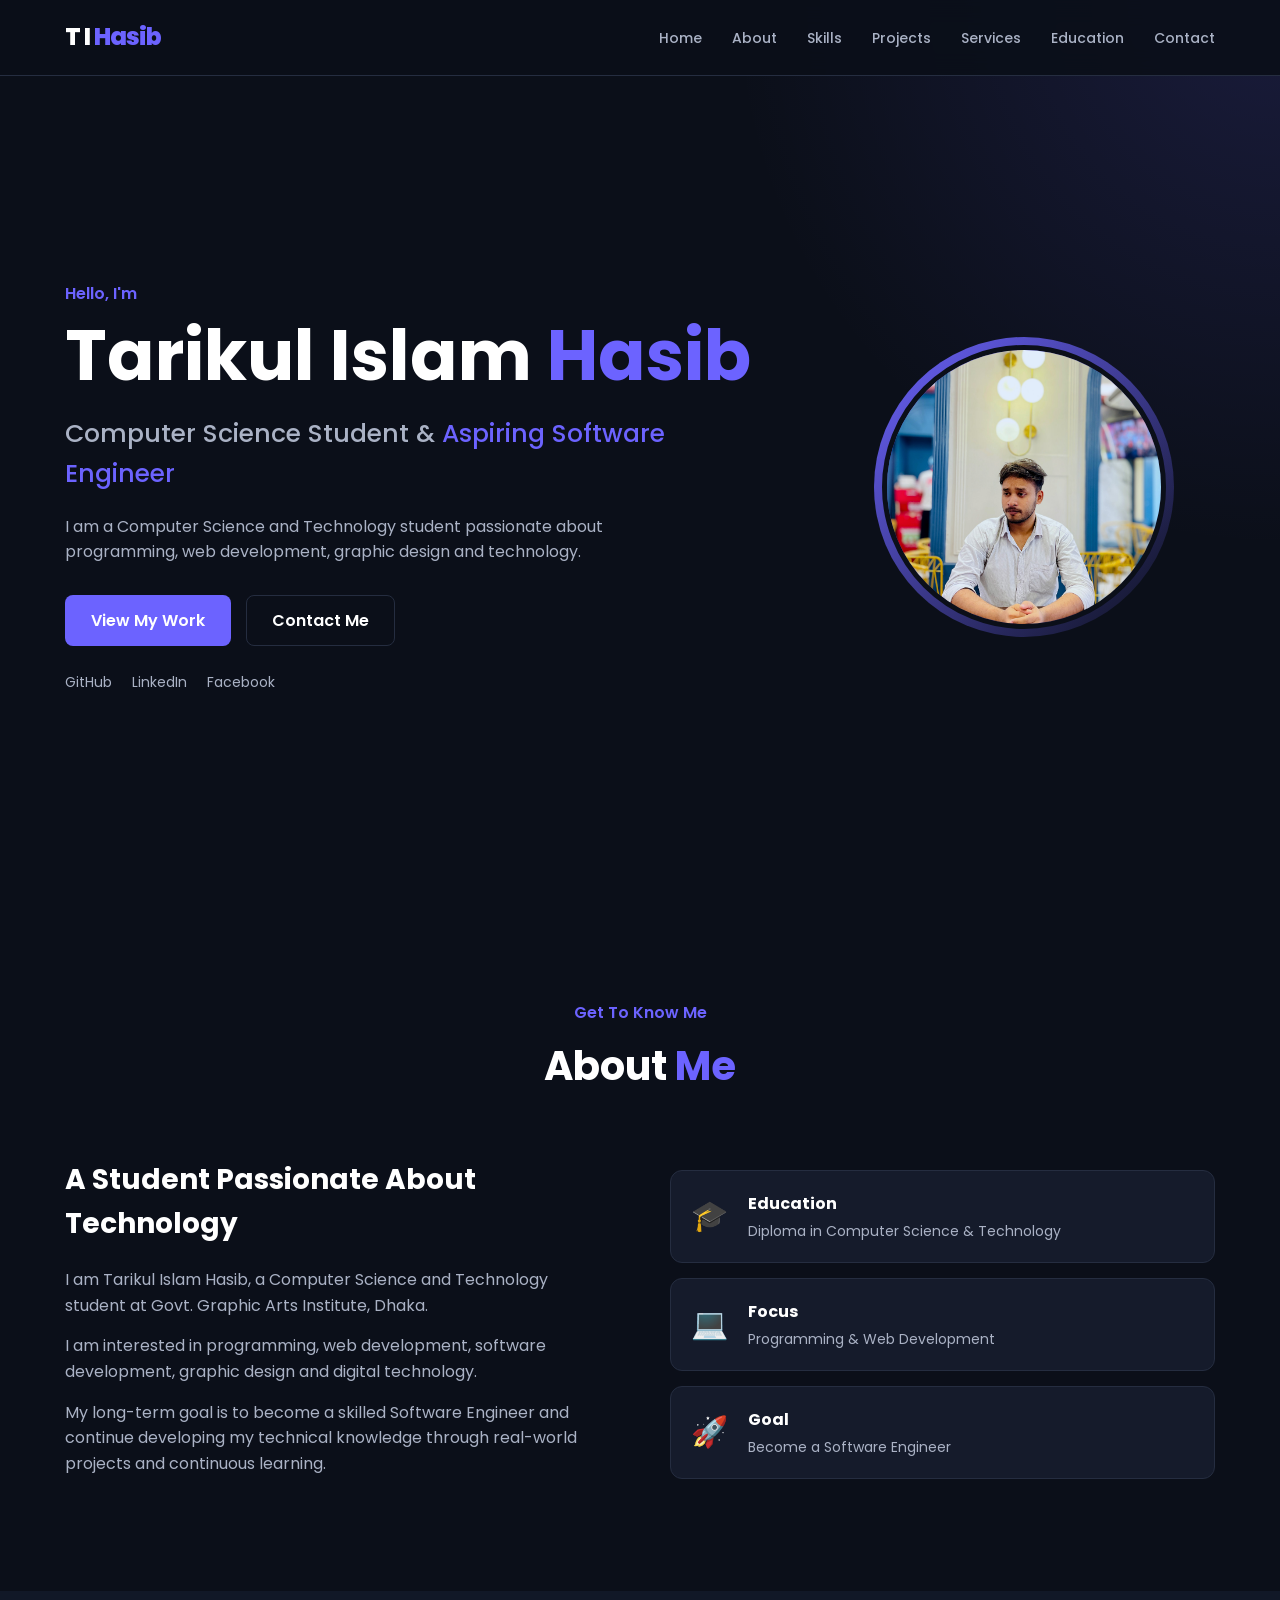
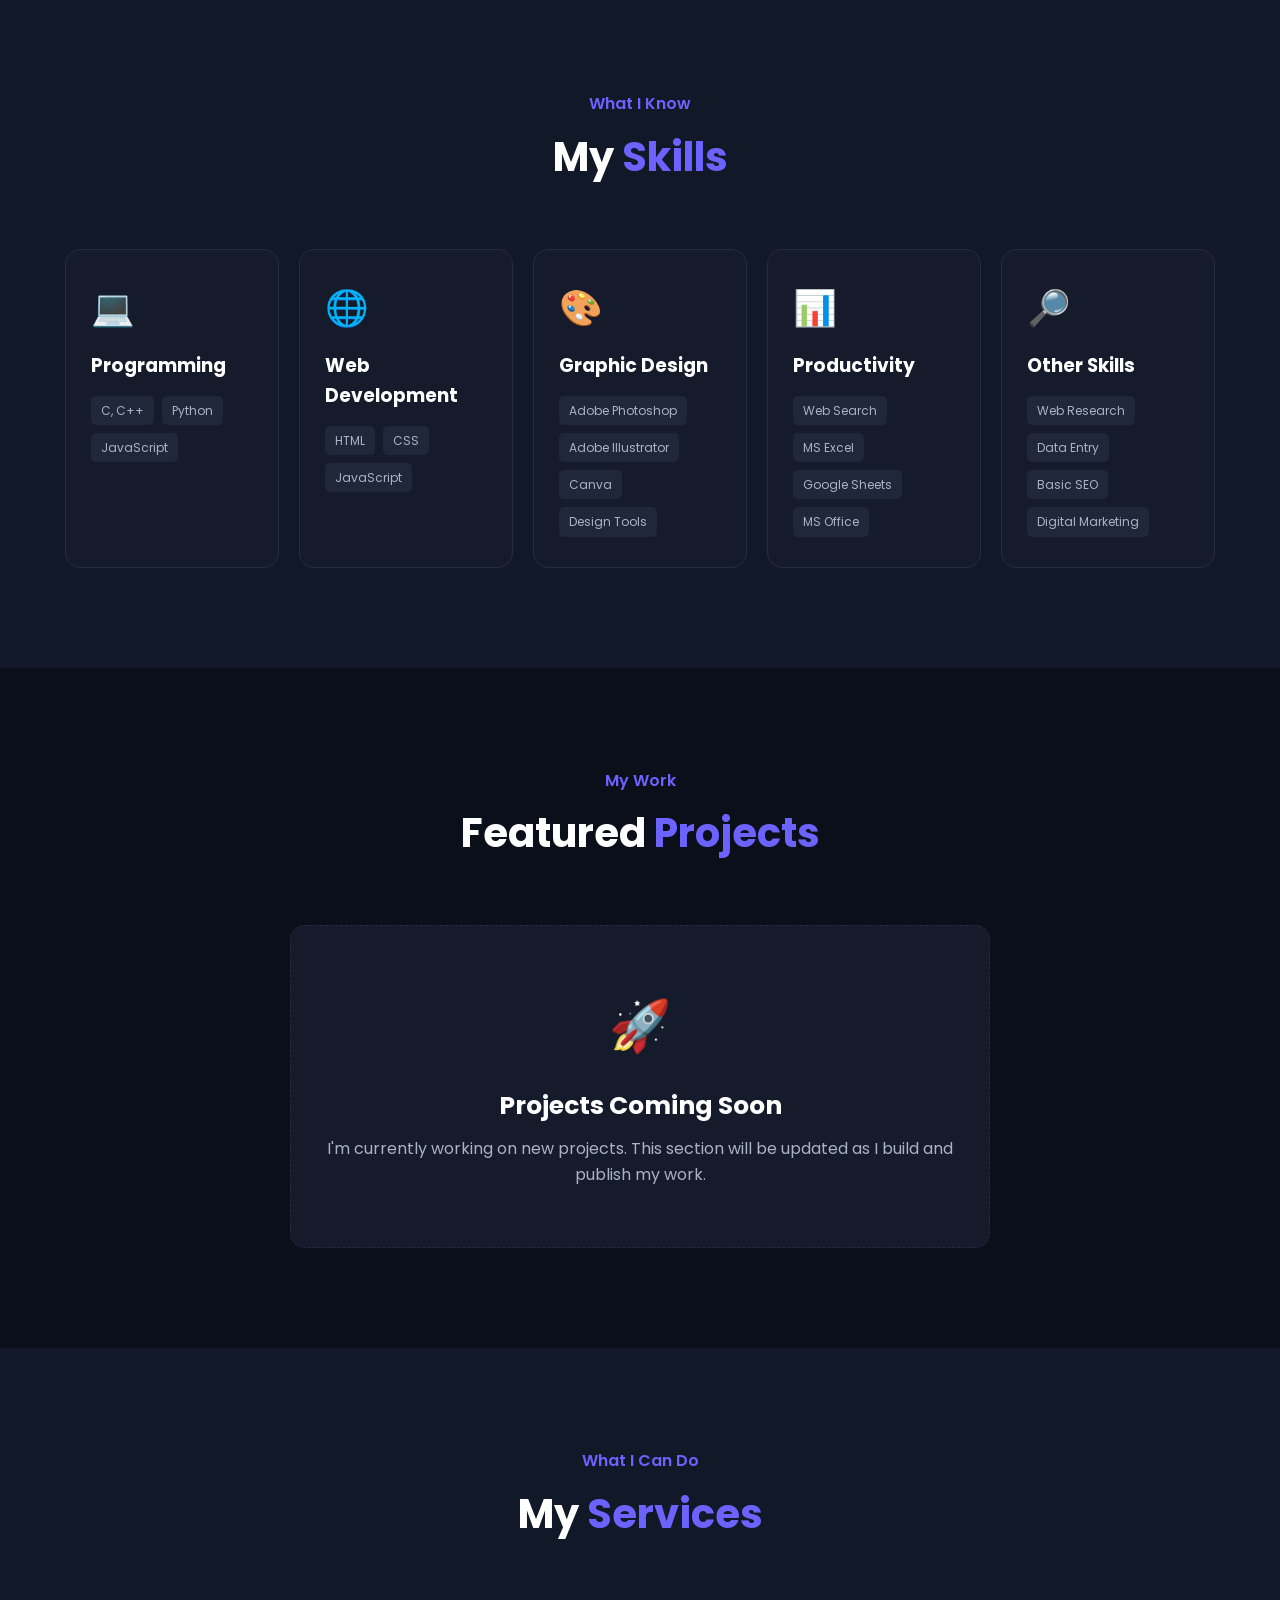
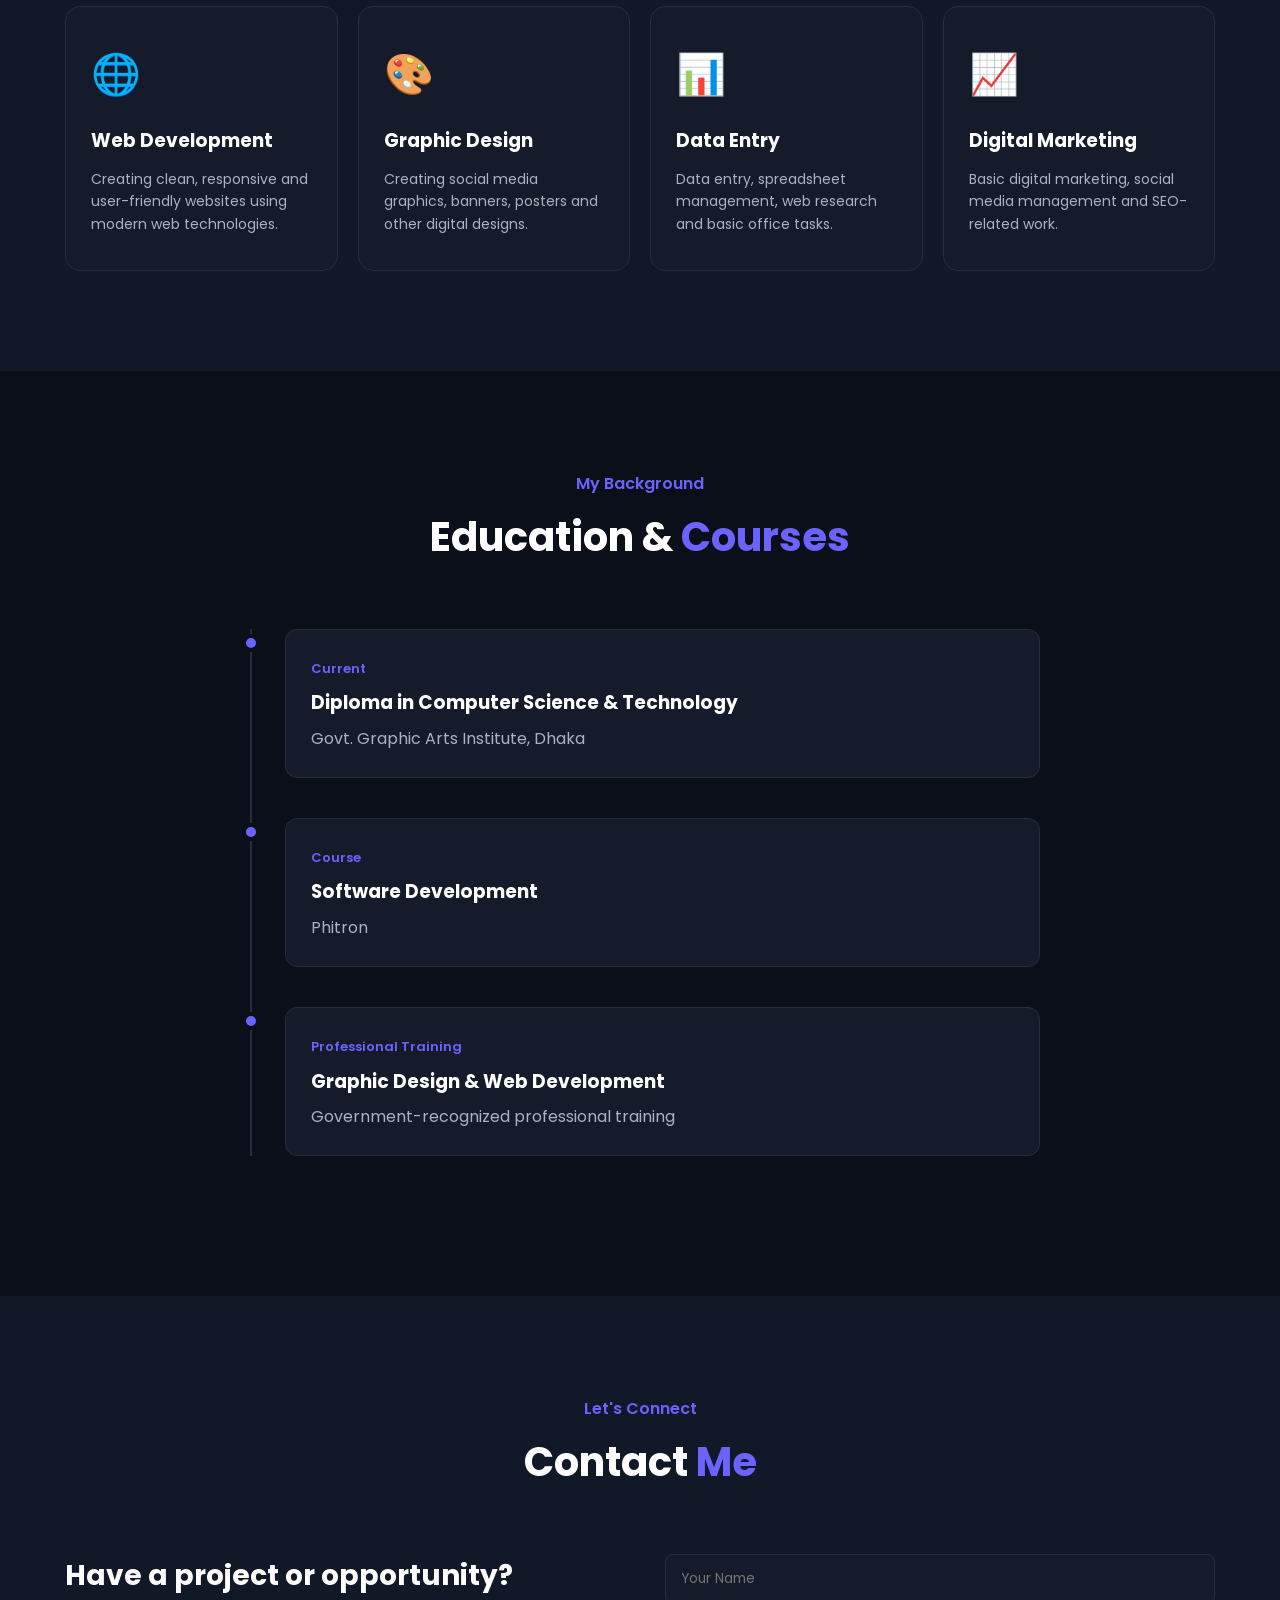
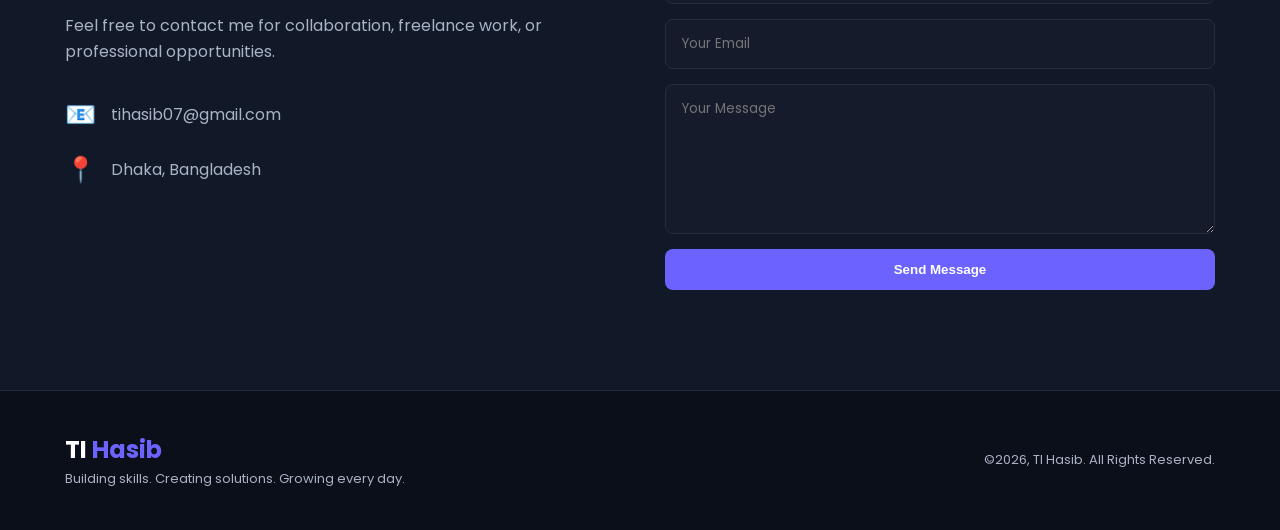
<file: index.html>
<!DOCTYPE html>
<html lang="en">

<head>

    <meta charset="UTF-8">

    <meta name="viewport" content="width=device-width, initial-scale=1.0">

    <meta name="description"
        content="Tarikul Islam Hasib - Computer Science & Technology Student, Web Developer and Aspiring Software Engineer.">

    <meta name="author" content="Tarikul Islam Hasib">

    <title>TI Hasib | Portfolio</title>

    <!-- Google Font -->
    <link rel="preconnect" href="https://fonts.googleapis.com">
    <link rel="preconnect" href="https://fonts.gstatic.com" crossorigin>

    <link href="https://fonts.googleapis.com/css2?family=Poppins:wght@300;400;500;600;700;800&display=swap"
        rel="stylesheet">

    <!-- CSS -->
    <link rel="stylesheet" href="css/style.css">

</head>

<body>

    <!-- ================= NAVBAR ================= -->

    <header class="header">

        <nav class="navbar container">

            <a href="#home" class="logo">
                T I <span> Hasib</span>
            </a>

            <button class="menu-toggle" id="menu-toggle" aria-label="Toggle menu">
                ☰
            </button>

            <ul class="nav-menu" id="nav-menu">

                <li>
                    <a href="#home">Home</a>
                </li>

                <li>
                    <a href="#about">About</a>
                </li>

                <li>
                    <a href="#skills">Skills</a>
                </li>

                <li>
                    <a href="#projects">Projects</a>
                </li>

                <li>
                    <a href="#services">Services</a>
                </li>

                <li>
                    <a href="#education">Education</a>
                </li>

                <li>
                    <a href="#contact">Contact</a>
                </li>

            </ul>

        </nav>

    </header>


    <!-- ================= HERO ================= -->

    <main>

        <section class="hero" id="home">

            <div class="container hero-content">

                <div class="hero-text">

                    <p class="hero-small">
                        Hello, I'm
                    </p>

                    <h1>
                        Tarikul Islam <span>Hasib</span>
                    </h1>

                    <h2>
                        Computer Science Student &amp;
                        <span>Aspiring Software Engineer</span>
                    </h2>

                    <p class="hero-description">
                        I am a Computer Science and Technology student
                        passionate about programming, web development,
                        graphic design and technology.
                    </p>

                    <div class="hero-buttons">

                        <a href="#projects" class="btn primary-btn">
                            View My Work
                        </a>

                        <a href="#contact" class="btn secondary-btn">
                            Contact Me
                        </a>

                    </div>

                    <div class="social-links">

                        <a href="https://github.com/tihasib" target="_blank">
                            GitHub
                        </a>

                        <a href="https://www.linkedin.com/in/tihasib/" target="_blank">
                            LinkedIn
                        </a>

                        <a href="https://www.facebook.com/tihasib8" target="_blank">
                            Facebook
                        </a>

                    </div>

                </div>


                <div class="hero-image">

                    <div class="profile-circle">

                        <img src="assets/images/hasib_portrait_edited.jpg" alt="Tarikul Islam Hasib"
                            onerror="this.onerror=null; this.src='assets/images/profile-placeholder.svg';">

                    </div>

                </div>

            </div>

        </section>


        <!-- ================= ABOUT ================= -->

        <section class="section" id="about">

            <div class="container">

                <div class="section-title">

                    <p>Get To Know Me</p>

                    <h2>About <span>Me</span></h2>

                </div>

                <div class="about-content">

                    <div class="about-text">

                        <h3>
                            A Student Passionate About Technology
                        </h3>

                        <p>
                            I am Tarikul Islam Hasib, a Computer Science
                            and Technology student at Govt. Graphic Arts
                            Institute, Dhaka.
                        </p>

                        <p>
                            I am interested in programming, web development,
                            software development, graphic design and
                            digital technology.
                        </p>

                        <p>
                            My long-term goal is to become a skilled
                            Software Engineer and continue developing
                            my technical knowledge through real-world
                            projects and continuous learning.
                        </p>

                    </div>


                    <div class="about-info">

                        <div class="info-card">

                            <span>🎓</span>

                            <div>
                                <h4>Education</h4>
                                <p>
                                    Diploma in Computer Science &amp;
                                    Technology
                                </p>
                            </div>

                        </div>


                        <div class="info-card">

                            <span>💻</span>

                            <div>
                                <h4>Focus</h4>
                                <p>
                                    Programming &amp; Web Development
                                </p>
                            </div>

                        </div>


                        <div class="info-card">

                            <span>🚀</span>

                            <div>
                                <h4>Goal</h4>
                                <p>
                                    Become a Software Engineer
                                </p>
                            </div>

                        </div>

                    </div>

                </div>

            </div>

        </section>


        <!-- ================= SKILLS ================= -->

        <section class="section skills-section" id="skills">

            <div class="container">

                <div class="section-title">

                    <p>What I Know</p>

                    <h2>My <span>Skills</span></h2>

                </div>


                <div class="skills-grid">


                    <!-- Programming -->

                    <div class="skill-card">

                        <div class="skill-icon">
                            💻
                        </div>

                        <h3>Programming</h3>

                        <div class="skill-list">

                            <span>C, C++</span>
                            <span>Python</span>
                            <span>JavaScript</span>

                        </div>

                    </div>


                    <!-- Web -->

                    <div class="skill-card">

                        <div class="skill-icon">
                            🌐
                        </div>

                        <h3>Web Development</h3>

                        <div class="skill-list">

                            <span>HTML</span>
                            <span>CSS</span>
                            <span>JavaScript</span>

                        </div>

                    </div>


                    <!-- Design -->

                    <div class="skill-card">

                        <div class="skill-icon">
                            🎨
                        </div>

                        <h3>Graphic Design</h3>

                        <div class="skill-list">

                            <span>Adobe Photoshop</span>
                            <span>Adobe Illustrator</span>
                            <span>Canva</span>
                            <span>Design Tools</span>

                        </div>

                    </div>


                    <!-- Productivity -->

                    <div class="skill-card">

                        <div class="skill-icon">
                            📊
                        </div>

                        <h3>Productivity</h3>

                        <div class="skill-list">

                            <span>Web Search</span>
                            <span>MS Excel</span>
                            <span>Google Sheets</span>
                            <span>MS Office</span>

                        </div>

                    </div>


                    <!-- Other -->

                    <div class="skill-card">

                        <div class="skill-icon">
                            🔎
                        </div>

                        <h3>Other Skills</h3>

                        <div class="skill-list">

                            <span>Web Research</span>
                            <span>Data Entry</span>
                            <span>Basic SEO</span>
                            <span>Digital Marketing</span>

                        </div>

                    </div>

                </div>

            </div>

        </section>


        <!-- ================= PROJECTS ================= -->

        <section class="section" id="projects">

            <div class="container">

                <div class="section-title">

                    <p>My Work</p>

                    <h2>Featured <span>Projects</span></h2>

                </div>


                <div class="empty-projects">

                    <div class="empty-icon">
                        🚀
                    </div>

                    <h3>
                        Projects Coming Soon
                    </h3>

                    <p>
                        I'm currently working on new projects.
                        This section will be updated as I build
                        and publish my work.
                    </p>

                </div>

            </div>

        </section>


        <!-- ================= SERVICES ================= -->

        <section class="section services-section" id="services">

            <div class="container">

                <div class="section-title">

                    <p>What I Can Do</p>

                    <h2>My <span>Services</span></h2>

                </div>


                <div class="services-grid">


                    <div class="service-card">

                        <div class="service-icon">
                            🌐
                        </div>

                        <h3>Web Development</h3>

                        <p>
                            Creating clean, responsive and
                            user-friendly websites using
                            modern web technologies.
                        </p>

                    </div>


                    <div class="service-card">

                        <div class="service-icon">
                            🎨
                        </div>

                        <h3>Graphic Design</h3>

                        <p>
                            Creating social media graphics,
                            banners, posters and other
                            digital designs.
                        </p>

                    </div>


                    <div class="service-card">

                        <div class="service-icon">
                            📊
                        </div>

                        <h3>Data Entry</h3>

                        <p>
                            Data entry, spreadsheet management,
                            web research and basic office tasks.
                        </p>

                    </div>


                    <div class="service-card">

                        <div class="service-icon">
                            📈
                        </div>

                        <h3>Digital Marketing</h3>

                        <p>
                            Basic digital marketing, social media
                            management and SEO-related work.
                        </p>

                    </div>

                </div>

            </div>

        </section>


        <!-- ================= EDUCATION ================= -->

        <section class="section" id="education">

            <div class="container">

                <div class="section-title">

                    <p>My Background</p>

                    <h2>Education &amp; <span>Courses</span></h2>

                </div>


                <div class="timeline">


                    <div class="timeline-item">

                        <div class="timeline-dot"></div>

                        <div class="timeline-content">

                            <span class="timeline-date">
                                Current
                            </span>

                            <h3>
                                Diploma in Computer Science
                                &amp; Technology
                            </h3>

                            <p>
                                Govt. Graphic Arts Institute,
                                Dhaka
                            </p>

                        </div>

                    </div>


                    <div class="timeline-item">

                        <div class="timeline-dot"></div>

                        <div class="timeline-content">

                            <span class="timeline-date">
                                Course
                            </span>

                            <h3>
                                Software Development
                            </h3>

                            <p>
                                Phitron
                            </p>

                        </div>

                    </div>


                    <div class="timeline-item">

                        <div class="timeline-dot"></div>

                        <div class="timeline-content">

                            <span class="timeline-date">
                                Professional Training
                            </span>

                            <h3>
                                Graphic Design &amp; Web Development
                            </h3>

                            <p>
                                Government-recognized professional
                                training
                            </p>

                        </div>

                    </div>

                </div>

            </div>

        </section>


        <!-- ================= CONTACT ================= -->

        <section class="section contact-section" id="contact">

            <div class="container">

                <div class="section-title">

                    <p>Let's Connect</p>

                    <h2>Contact <span>Me</span></h2>

                </div>


                <div class="contact-content">


                    <div class="contact-text">

                        <h3>
                            Have a project or opportunity?
                        </h3>

                        <p>
                            Feel free to contact me for
                            collaboration, freelance work,
                            or professional opportunities.
                        </p>


                        <div class="contact-info">

                            <div>
                                <span>📧</span>
                                <p>
                                    tihasib07@gmail.com
                                </p>
                            </div>

                            <div>
                                <span>📍</span>
                                <p>
                                    Dhaka, Bangladesh
                                </p>
                            </div>

                        </div>

                    </div>


                    <form class="contact-form" id="contact-form">

                        <input type="text" placeholder="Your Name" required>

                        <input type="email" placeholder="Your Email" required>

                        <textarea rows="6" placeholder="Your Message" required></textarea>

                        <button type="submit" class="btn primary-btn">
                            Send Message
                        </button>

                    </form>

                </div>

            </div>

        </section>

    </main>


    <!-- ================= FOOTER ================= -->

    <footer class="footer">

        <div class="container footer-content">

            <div>

                <h3>
                    TI<span>  Hasib</span>
                </h3>

                <p>
                    Building skills. Creating solutions.
                    Growing every day.
                </p>

            </div>


            <div>

                <p>
                    ©2026, TI  Hasib. All Rights Reserved.
                </p>

            </div>

        </div>

    </footer>


    <!-- JavaScript -->
    <script src="js/script.js"></script>

</body>

</html>
</file>
<file: css/style.css>
/* ================================
   GLOBAL SETTINGS
================================ */

* {
    margin: 0;
    padding: 0;
    box-sizing: border-box;
}

html {
    scroll-behavior: smooth;
}

body {
    font-family: "Poppins", sans-serif;
    background: #0b0f19;
    color: #ffffff;
    line-height: 1.6;
}

a {
    text-decoration: none;
    color: inherit;
}

ul {
    list-style: none;
}

img {
    max-width: 100%;
    display: block;
}

.container {
    width: 90%;
    max-width: 1150px;
    margin: auto;
}

.section {
    padding: 100px 0;
}


/* ================================
   COLORS
================================ */

:root {

    --background: #0b0f19;

    --background-light: #111827;

    --card: #151b2b;

    --text: #ffffff;

    --text-light: #aab2c5;

    --primary: #6c63ff;

    --primary-light: #8c85ff;

    --border: #252d40;

}


/* ================================
   NAVBAR
================================ */

.header {
    position: fixed;
    top: 0;
    left: 0;

    width: 100%;

    z-index: 1000;

    background: rgba(11, 15, 25, 0.9);

    backdrop-filter: blur(12px);

    border-bottom: 1px solid var(--border);
}

.navbar {

    min-height: 75px;

    display: flex;

    align-items: center;

    justify-content: space-between;
}

.logo {

    font-size: 24px;

    font-weight: 800;

    letter-spacing: -1px;
}

.logo span,
.footer h3 span,
.hero h1 span,
.hero h2 span,
.section-title h2 span {

    color: var(--primary);
}

.nav-menu {

    display: flex;

    align-items: center;

    gap: 30px;
}

.nav-menu a {

    font-size: 14px;

    font-weight: 500;

    color: var(--text-light);

    transition: 0.3s;
}

.nav-menu a:hover {

    color: var(--primary);
}

.menu-toggle {

    display: none;

    background: none;

    border: none;

    color: white;

    font-size: 28px;

    cursor: pointer;
}


/* ================================
   HERO
================================ */

.hero {

    min-height: 100vh;

    display: flex;

    align-items: center;

    padding-top: 75px;

    background:
        radial-gradient(
            circle at top right,
            rgba(108, 99, 255, 0.15),
            transparent 35%
        );
}

.hero-content {

    display: grid;

    grid-template-columns: 1.3fr 0.7fr;

    align-items: center;

    gap: 60px;
}

.hero-small {

    color: var(--primary);

    font-weight: 600;

    margin-bottom: 10px;
}

.hero h1 {

    font-size: clamp(42px, 6vw, 70px);

    line-height: 1.1;

    margin-bottom: 20px;
}

.hero h2 {

    font-size: 25px;

    color: var(--text-light);

    font-weight: 500;

    margin-bottom: 20px;
}

.hero-description {

    max-width: 650px;

    color: var(--text-light);

    margin-bottom: 30px;
}

.hero-buttons {

    display: flex;

    gap: 15px;

    flex-wrap: wrap;
}


/* ================================
   BUTTON
================================ */

.btn {

    display: inline-block;

    padding: 12px 25px;

    border-radius: 8px;

    font-weight: 600;

    transition: 0.3s;

    border: 1px solid transparent;

    cursor: pointer;
}

.primary-btn {

    background: var(--primary);

    color: white;
}

.primary-btn:hover {

    background: var(--primary-light);

    transform: translateY(-3px);
}

.secondary-btn {

    border-color: var(--border);

    color: white;
}

.secondary-btn:hover {

    border-color: var(--primary);

    color: var(--primary);
}


/* ================================
   SOCIAL LINKS
================================ */

.social-links {

    display: flex;

    gap: 20px;

    margin-top: 25px;
}

.social-links a {

    color: var(--text-light);

    font-size: 14px;

    transition: 0.3s;
}

.social-links a:hover {

    color: var(--primary);
}


/* ================================
   PROFILE IMAGE
================================ */

.hero-image {

    display: flex;

    justify-content: center;
}

.profile-circle {

    width: 300px;

    height: 300px;

    border-radius: 50%;

    padding: 8px;

    background: linear-gradient(
        135deg,
        var(--primary),
        transparent
    );
}

.profile-circle img {

    width: 100%;

    height: 100%;

    object-fit: cover;

    border-radius: 50%;

    border: 5px solid var(--background);
}


/* ================================
   SECTION TITLE
================================ */

.section-title {

    text-align: center;

    margin-bottom: 60px;
}

.section-title p {

    color: var(--primary);

    font-weight: 600;

    margin-bottom: 8px;
}

.section-title h2 {

    font-size: 40px;
}


/* ================================
   ABOUT
================================ */

.about-content {

    display: grid;

    grid-template-columns: 1fr 1fr;

    gap: 60px;

    align-items: center;
}

.about-text h3 {

    font-size: 28px;

    margin-bottom: 20px;
}

.about-text p {

    color: var(--text-light);

    margin-bottom: 15px;
}

.about-info {

    display: flex;

    flex-direction: column;

    gap: 15px;
}

.info-card {

    display: flex;

    align-items: center;

    gap: 20px;

    padding: 20px;

    background: var(--card);

    border: 1px solid var(--border);

    border-radius: 12px;

    transition: 0.3s;
}

.info-card:hover {

    transform: translateX(5px);

    border-color: var(--primary);
}

.info-card > span {

    font-size: 30px;
}

.info-card h4 {

    margin-bottom: 3px;
}

.info-card p {

    color: var(--text-light);

    font-size: 14px;
}


/* ================================
   SKILLS
================================ */

.skills-section {

    background: var(--background-light);
}

.skills-grid {

    display: grid;

    grid-template-columns:
        repeat(auto-fit, minmax(210px, 1fr));

    gap: 20px;
}

.skill-card {

    padding: 30px 25px;

    background: var(--card);

    border: 1px solid var(--border);

    border-radius: 15px;

    transition: 0.3s;
}

.skill-card:hover {

    transform: translateY(-7px);

    border-color: var(--primary);
}

.skill-icon {

    font-size: 35px;

    margin-bottom: 15px;
}

.skill-card h3 {

    margin-bottom: 15px;
}

.skill-list {

    display: flex;

    flex-wrap: wrap;

    gap: 8px;
}

.skill-list span {

    padding: 5px 10px;

    border-radius: 5px;

    background: #20273a;

    color: var(--text-light);

    font-size: 12px;
}


/* ================================
   PROJECTS
================================ */

.empty-projects {

    max-width: 700px;

    margin: auto;

    padding: 60px 30px;

    text-align: center;

    background: var(--card);

    border: 1px dashed var(--border);

    border-radius: 15px;
}

.empty-icon {

    font-size: 50px;

    margin-bottom: 20px;
}

.empty-projects h3 {

    font-size: 25px;

    margin-bottom: 10px;
}

.empty-projects p {

    color: var(--text-light);
}


/* ================================
   SERVICES
================================ */

.services-section {

    background: var(--background-light);
}

.services-grid {

    display: grid;

    grid-template-columns:
        repeat(auto-fit, minmax(230px, 1fr));

    gap: 20px;
}

.service-card {

    padding: 35px 25px;

    background: var(--card);

    border: 1px solid var(--border);

    border-radius: 15px;

    transition: 0.3s;
}

.service-card:hover {

    transform: translateY(-7px);

    border-color: var(--primary);
}

.service-icon {

    font-size: 40px;

    margin-bottom: 20px;
}

.service-card h3 {

    margin-bottom: 12px;
}

.service-card p {

    color: var(--text-light);

    font-size: 14px;
}


/* ================================
   EDUCATION TIMELINE
================================ */

.timeline {

    max-width: 800px;

    margin: auto;

    position: relative;
}

.timeline::before {

    content: "";

    position: absolute;

    left: 10px;

    top: 0;

    width: 2px;

    height: 100%;

    background: var(--border);
}

.timeline-item {

    position: relative;

    padding-left: 45px;

    margin-bottom: 40px;
}

.timeline-dot {

    position: absolute;

    left: 2px;

    top: 5px;

    width: 18px;

    height: 18px;

    background: var(--primary);

    border-radius: 50%;

    border: 4px solid var(--background);
}

.timeline-content {

    padding: 25px;

    background: var(--card);

    border: 1px solid var(--border);

    border-radius: 12px;
}

.timeline-date {

    color: var(--primary);

    font-size: 13px;

    font-weight: 600;
}

.timeline-content h3 {

    margin: 8px 0;
}

.timeline-content p {

    color: var(--text-light);
}


/* ================================
   CONTACT
================================ */

.contact-section {

    background: var(--background-light);
}

.contact-content {

    display: grid;

    grid-template-columns: 1fr 1fr;

    gap: 50px;
}

.contact-text h3 {

    font-size: 28px;

    margin-bottom: 15px;
}

.contact-text > p {

    color: var(--text-light);

    margin-bottom: 30px;
}

.contact-info {

    display: flex;

    flex-direction: column;

    gap: 15px;
}

.contact-info div {

    display: flex;

    align-items: center;

    gap: 15px;
}

.contact-info span {

    font-size: 25px;
}

.contact-info p {

    color: var(--text-light);
}

.contact-form {

    display: flex;

    flex-direction: column;

    gap: 15px;
}

.contact-form input,
.contact-form textarea {

    width: 100%;

    padding: 14px 16px;

    background: var(--card);

    color: white;

    border: 1px solid var(--border);

    border-radius: 8px;

    outline: none;

    font-family: inherit;
}

.contact-form input:focus,
.contact-form textarea:focus {

    border-color: var(--primary);
}

.contact-form textarea {

    resize: vertical;
}


/* ================================
   FOOTER
================================ */

.footer {

    padding: 40px 0;

    border-top: 1px solid var(--border);
}

.footer-content {

    display: flex;

    justify-content: space-between;

    align-items: center;

    gap: 20px;
}

.footer h3 {

    font-size: 24px;
}

.footer p {

    color: var(--text-light);

    font-size: 13px;
}


/* ================================
   RESPONSIVE
================================ */

@media (max-width: 850px) {

    .menu-toggle {

        display: block;
    }

    .nav-menu {

        position: absolute;

        top: 75px;

        left: 0;

        width: 100%;

        background: var(--background);

        flex-direction: column;

        padding: 25px;

        gap: 20px;

        display: none;

        border-bottom: 1px solid var(--border);
    }

    .nav-menu.active {

        display: flex;
    }

    .hero-content {

        grid-template-columns: 1fr;

        text-align: center;
    }

    .hero-image {

        order: -1;
    }

    .hero-buttons,
    .social-links {

        justify-content: center;
    }

    .about-content {

        grid-template-columns: 1fr;
    }

    .contact-content {

        grid-template-columns: 1fr;
    }

    .footer-content {

        flex-direction: column;

        text-align: center;
    }

}


@media (max-width: 500px) {

    .section {

        padding: 70px 0;
    }

    .hero h1 {

        font-size: 40px;
    }

    .hero h2 {

        font-size: 20px;
    }

    .profile-circle {

        width: 220px;

        height: 220px;
    }

    .section-title h2 {

        font-size: 32px;
    }

}
</file>
